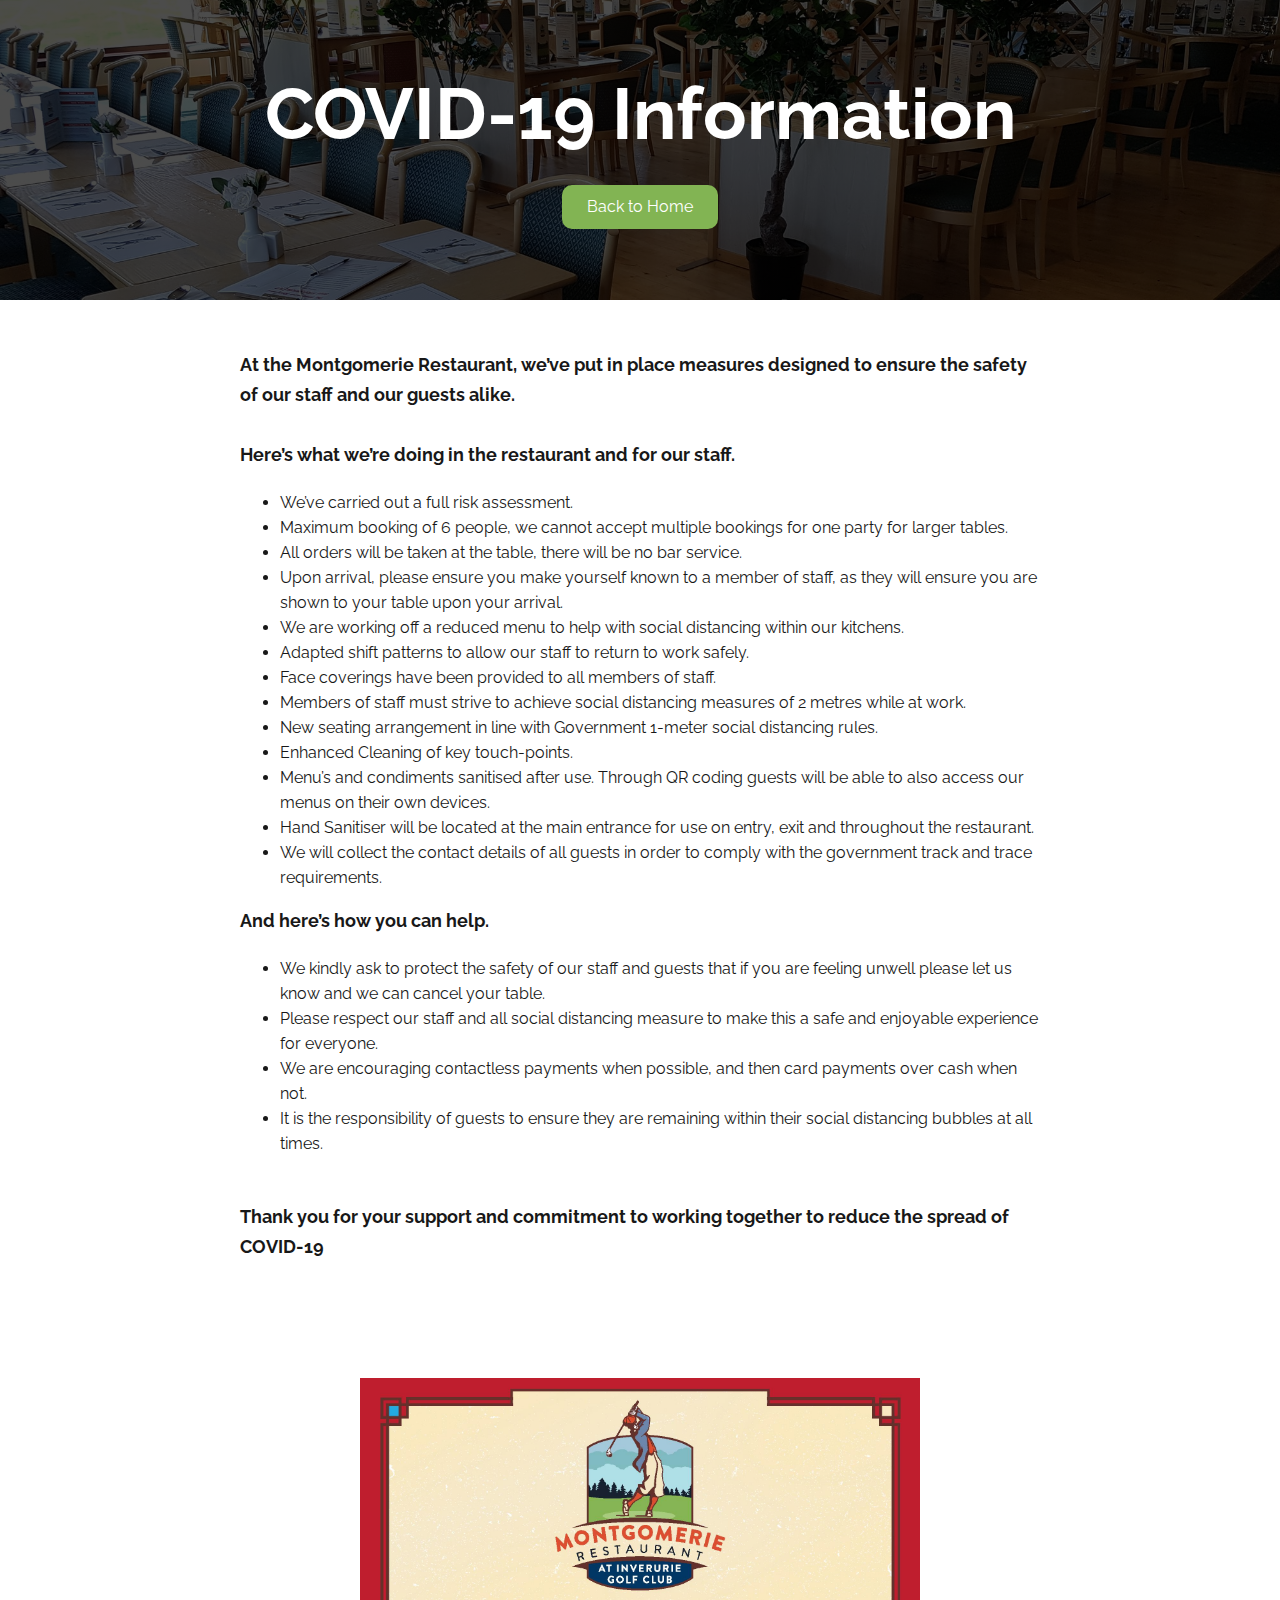
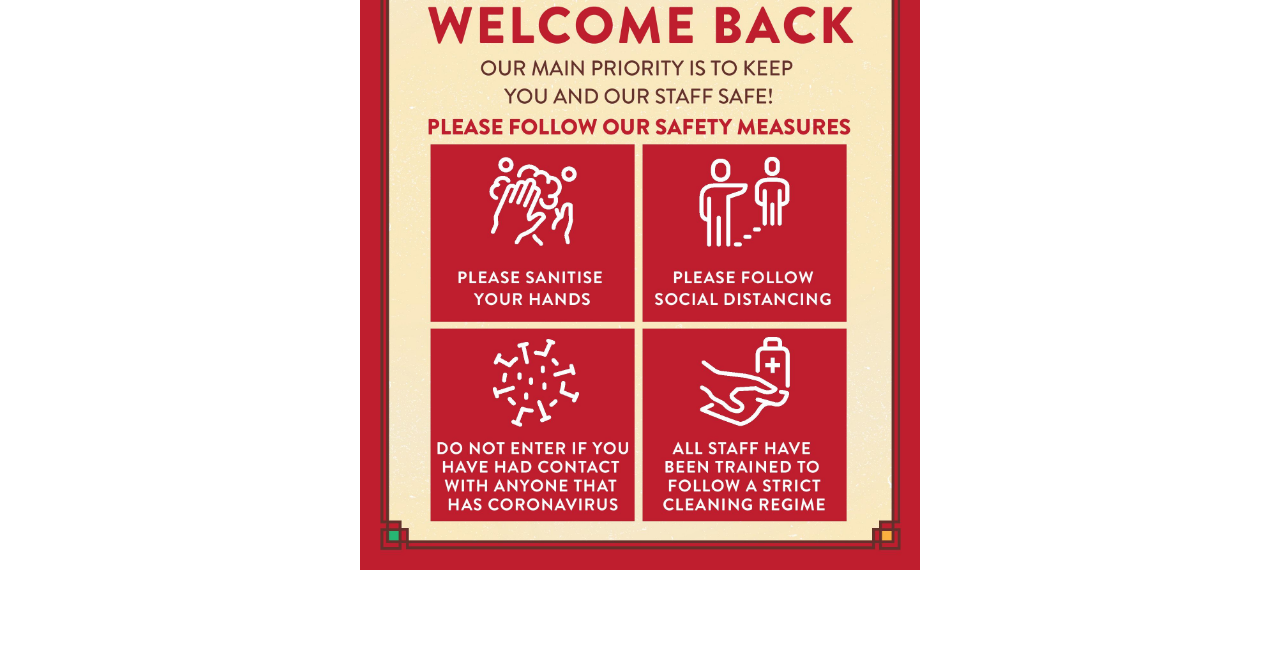
<file: covid.html>
<!DOCTYPE html>
<html>
<head>

    <!-- Required meta tags -->
    <meta charset="utf-8">
    <meta name="viewport" content="width=device-width, initial-scale=1, shrink-to-fit=no">

    <!-- Bootstrap CSS -->
    <link rel="stylesheet" href="https://stackpath.bootstrapcdn.com/bootstrap/4.3.1/css/bootstrap.min.css" integrity="sha384-ggOyR0iXCbMQv3Xipma34MD+dH/1fQ784/j6cY/iJTQUOhcWr7x9JvoRxT2MZw1T" crossorigin="anonymous">

    <link rel="stylesheet" type="text/css" href="css/style.css">

    <link rel="icon" type="image/png" href="media/montlogo.jpg" />
    <script type="text/javascript"> (function() { var css = document.createElement('link'); css.href = 'https://use.fontawesome.com/releases/v5.1.0/css/all.css'; css.rel = 'stylesheet'; css.type = 'text/css'; document.getElementsByTagName('head')[0].appendChild(css); })(); </script>
    <link href='https://fonts.googleapis.com/css?family=Niconne' rel='stylesheet'>
    <link href="https://fonts.googleapis.com/css2?family=Lato:wght@300;400;700&display=swap" rel="stylesheet">
    <title>The Montgomerie Restaurant - COVID-19</title>
</head>
<header class="banner">
  <h1>COVID-19 Information</h1>
  <a href="index.html"><button class="btn-1">Back to Home</button></a>
</header>

<section class="covid-section">
    <div>
  <p >
    At the Montgomerie Restaurant, we’ve put in place measures designed to
    ensure the safety of our staff and our guests alike.
    <br><br>Here’s what we’re doing in the restaurant and for our staff.
    <ul>
        <li>We’ve carried out a full risk assessment.</li>
        <li>
        Maximum booking of 6 people, we cannot accept multiple bookings for one
        party for larger tables.
        </li>
        <li>
        All orders will be taken at the table, there will be no bar service.
        </li>
        <li>
        Upon arrival, please ensure you make yourself known to a member of staff,
        as they will ensure you are shown to your table upon your arrival.
        </li>
        <li>
        We are working off a reduced menu to help with social distancing within
        our kitchens.
        </li>
        <li>Adapted shift patterns to allow our staff to return to work safely.</li>
        <li>Face coverings have been provided to all members of staff.</li>
        <li>
        Members of staff must strive to achieve social distancing measures of 2
        metres while at work.
        </li>
        <li>
        New seating arrangement in line with Government 1-meter social distancing
        rules.
        </li>
        <li>Enhanced Cleaning of key touch-points.</li>
        <li>
        Menu’s and condiments sanitised after use. Through QR coding guests will
        be able to also access our menus on their own devices.
        </li>
        <li>
        Hand Sanitiser will be located at the main entrance for use on entry, exit
        and throughout the restaurant.
        </li>
        <li>
        We will collect the contact details of all guests in order to comply with
        the government track and trace requirements.
        </li>
    </ul>
    And here’s how you can help.
    <ul>
        <li>
        We kindly ask to protect the safety of our staff and guests that if you
        are feeling unwell please let us know and we can cancel your table.
        </li>
        <li>
        Please respect our staff and all social distancing measure to make this a
        safe and enjoyable experience for everyone.
        </li>
        <li>
        We are encouraging contactless payments when possible, and then card
        payments over cash when not.
        </li>
        <li>
        It is the responsibility of guests to ensure they are remaining within
        their social distancing bubbles at all times.
        </li>
    </ul>
    <br>
    Thank you for your support and commitment to working together to reduce the spread of COVID-19
</p>

  <div class="safety-section">
    <img src="media/safety.jpg">
</div>
</div>
</section>
</body>
</html>
</file>
<file: css/style.css>
@import url("https://fonts.googleapis.com/css2?family=Raleway:wght@300;400;700&display=swap");

body,
html {
  height: 100%;
  font-family: "Raleway", sans-serif;
  /* background-color: rgb(22, 22, 22); */
  margin: 0;
  padding: 0;
  color: rgb(24, 24, 24);
  box-sizing: border-box;
}

/* Hero */

.top-header {
  padding: 20px 0;
  margin: 0 auto;
  display: flex;
  flex-direction: column;
  justify-content: center;
  position: fixed;
  top: 0;
  z-index: 10;
  background: white;
  left: 0;
  right: 0;
  align-items: center;
  font-size: 18px;
  flex-wrap: wrap;
  -webkit-box-shadow: 0px 4px 7px -2px rgba(0, 0, 0, 0.77);
  box-shadow: 0px 4px 7px -2px rgba(0, 0, 0, 0.77);
  text-align: center;
}

.top-header__section > div {
  display: flex;
  align-items: center;
  justify-content: center;
}

.top-header__section {
  display: flex;
}

.top-header > div > div > i {
  margin-right: 10px;
  font-size: 24px;
}

.top-header > div > div {
  margin: 0 20px;
}

.hero {
  width: 100%;
  min-height: 500px;
  height: 100%;
  display: flex;
  justify-content: center;
  align-items: center;
  text-align: center;
  background-image: linear-gradient(rgba(0, 0, 0, 0.7), rgba(0, 0, 0, 0.7)),
    url("../media/mont.jpg");
  background-size: cover;
  background-position: center center;
  background-repeat: no-repeat;
  background-attachment: fixed;
  position: relative;
}

.hero-inner {
  width: 100%;
}

.hero-inner > img {
  width: 400px;
  height: 400px;
  border-radius: 50%;
  box-shadow: 0 4px 8px 0 rgba(0, 0, 0, 0.2), 0 6px 20px 0 rgba(0, 0, 0, 0.19);
}

/* Scroll Circle */

.scroll-circle {
  position: absolute;
  font-size: 60px;
  font-weight: bold;
  color: white;
  bottom: 50px;
  animation: move 5s ease-in-out infinite;
  cursor: pointer;
  transition: 0.2s color ease-in-out;
}

.scroll-circle:hover {
  color: #82b453;
}

@keyframes move {
  25% {
    transform: translateY(10px);
  }
  50% {
    transform: translateY(0px);
  }
  75% {
    transform: translateY(10px);
  }
  100% {
    transform: translateY(0px);
  }
}

/* Header */

.header {
  width: 100%;
  height: 80px;
  text-align: center;
  display: flex;
  justify-content: center;
  align-items: center;
  letter-spacing: 3px;
  background-color: rgba(255, 106, 106, 0.8);
  box-shadow: 0 4px 8px 0 rgba(0, 0, 0, 0.2), 0 6px 20px 0 rgba(0, 0, 0, 0.19);
  position: fixed;
  z-index: 99;
  color: white;
}

.header > h4 {
  margin: 0 20px;
}

.header a {
  transition: 0.2s ease-in-out color;
}

.header a:hover {
  color: rgb(0, 0, 0);
}

/* Opening Section */

.opening-container {
  background-color: #80bbc3;
  color: white;
  height: 700px;
  display: flex;
  justify-content: center;
  align-items: center;
  flex-direction: column;
  background-position: 50% 50%;
  background-repeat: no-repeat;
  background-size: cover;
  background-attachment: fixed;
  /* border-bottom: solid 5px rgb(255, 82, 82); */
}

.opening-inner {
  display: flex;
  justify-content: space-around;
  flex-wrap: wrap;
  margin: 0 auto;
  max-width: 1000px;
  width: 100%;
}

.opening-content {
  margin: 10px;
  padding: 50px 30px;
  text-align: center;
}

.opening-content > h1 {
  font-weight: bold;
  font-size: 54px;
}

.opening-content > p {
  font-size: 24px;
}

/* Food Section */

.food-inner {
  display: flex;
  justify-content: space-around;
  align-items: flex-start;
  flex-wrap: wrap;
  max-width: 1400px;
  width: 100%;
  margin: 0 auto;
}

.cards {
  display: flex;
  flex-direction: column;
  justify-content: center;
  align-items: center;
  margin: 30px;
  max-width: 400px;
  width: 100%;
}

.cards h2 {
  font-weight: bold;
  margin-top: 30px;
  text-align: center;
}

.cards p {
  margin-top: 10px;
  line-height: 25px;
}

.cards__image {
  background-size: cover;
  background-position: center;
  max-width: 400px;
  width: 100%;
  height: 300px;
}

/* Festive Section */

.festive-container {
  background-color: rgb(255, 82, 82);
  border-top: 6px rgb(30, 119, 34) dashed;
  border-bottom: 6px rgb(30, 119, 34) dashed;
  text-align: center;
}

.festive-menus {
  display: inline-flex;
  width: 80%;
  justify-content: space-around;
  margin-top: 50px;
}

.festive-menus > a {
  display: flex;
  text-decoration: none;

  background-color: rgb(177, 55, 55);
  padding: 100px 50px;
  margin: 20px;

  -webkit-box-shadow: 0px 10px 8px -2px rgba(0, 0, 0, 0.47);
  -moz-box-shadow: 0px 10px 8px -2px rgba(0, 0, 0, 0.47);
  box-shadow: 0px 10px 8px -2px rgba(0, 0, 0, 0.47);
  border: 2px rgb(255, 255, 255) dotted;
  transition: all 0.5s ease;
}

.festive-menus > a > h4 {
  color: white;
  font-weight: bold;
  font-size: 30px;
}

.festive-menus > a:hover {
  cursor: pointer;
  background-color: rgb(196, 47, 47);
  border: 2px rgb(30, 119, 34) dotted;
}

.festive-menus > a:hover h4 {
  color: rgb(255, 156, 98);
}

/* Contact Section */

.contact-container {
  /* border-top: solid 5px rgb(255, 82, 82); */
}

.contact-inner {
  text-align: center;
}

.contact-content {
  display: inline-block;
  width: 300px;
  margin: 0 50px;
  margin-top: 50px;
}

.contact-content i {
  margin-bottom: 5px;
  color: #80bbc3;
}

.fa-map-marker-alt {
  color: #80bbc3;
}

.contact-inner > h3 {
  font-size: 26px;
  margin: 0;
  margin-top: 30px;
}

.contact-inner h3 > span {
  color: #80bbc3;
  font-weight: bold;
}

.section-container {
  padding: 120px 0;
}

#gmap_canvas,
.gmap_canvas,
.gmap_canvas {
  width: 100%;
  height: 500px;
  margin-bottom: 100px;
  padding: 0 20px;
}
.mapouter,
.gmap_canvas {
  margin: 0 auto;
}

/* Heading Strikes and Line Breaks */

.strike {
  display: block;
  text-align: center;
  overflow: hidden;
  white-space: nowrap;
  font-size: 48px;
}

.strike > span {
  position: relative;
  display: inline-block;
}

.strike > span:before,
.strike > span:after {
  content: "";
  position: absolute;
  top: 50%;
  width: 100px;
  height: 2px;
  background: rgb(194, 194, 194);
}

.strike > span:before {
  right: 100%;
  margin-right: 15px;
}

.strike > span:after {
  left: 100%;
  margin-left: 15px;
}

/* Footer */

footer {
  background-color: rgb(31, 31, 31);
  color: white;
  padding: 15px 0;
  text-align: center;
}

footer > p {
  margin-top: 10px;
  margin-bottom: 0;
}

footer a:first-child {
  text-decoration: none;
  color: rgb(255, 154, 1);
}

.safety-section {
  display: flex;
  justify-content: center;
  align-items: center;
  color: white;
  height: auto;
  background-position: 50% 50%;
  background-repeat: no-repeat;
  background-size: cover;
  background-attachment: fixed;
}

.safety-section img {
  max-width: 600px;
  width: 100%;
  padding: 0 20px;
  margin: 100px 0;
}

.banner {
  background-image: linear-gradient(rgba(0, 0, 0, 0.7), rgba(0, 0, 0, 0.7)),
    url("../media/covid-image.jpg");
  width: 100%;
  height: 300px;
  background-position: center;
  background-size: cover;
  display: flex;
  flex-direction: column;
  justify-content: center;
  align-items: center;
  color: white;
}

.banner > h1 {
  font-size: 72px;
  text-align: center;
  font-weight: bold;
}

.banner button {
  margin-top: 20px;
}

.btn-1 {
  background-color: #82b453;
  border: none;
  color: white;
  border-radius: 10px;
  padding: 10px 25px;
  transition: 0.2s ease-in-out background-color;
}

button:focus {
  outline: none;
}

a {
  text-decoration: none !important;
  color: inherit;
}

.btn-1 button a:hover {
  color: white;
}

.btn-1:hover {
  background-color: #93c861;
}

.covid-section {
  display: flex;
  justify-content: center;
  margin: 50px 0;
  background-color: white;
}

.covid-section > div {
  max-width: 800px;
  width: 100%;
  font-size: 18px;
  line-height: 30px;
  margin: 0 20px;
}

.covid-section {
  font-weight: bold;
}

.covid-section li {
  font-weight: normal;
  font-size: 16px;
  line-height: 25px;
}

.covid-section ul {
  margin-top: 20px;
}

/* Media Queries */

@media only screen and (max-width: 1300px) {
  .festive-menus {
    display: inline-block;
  }
  .festive-menus > a {
    margin: 0 auto;
    margin-bottom: 25px;
    width: 70%;
  }
  .festive-menus > a > h4 {
    text-align: center;
    width: 100%;
  }
}

@media only screen and (max-width: 720px) {
  .top-header {
    font-size: 14px;
    padding: 10px 0;
  }
  .top-header__section > div {
    flex-direction: column;
  }
  .top-header > div > div > i {
    margin-right: 0;
  }
  .cards {
    margin: 30px 10px;
    text-align: center;
  }
  .banner > h1 {
    font-size: 48px;
  }
  .hero {
    align-items: flex-start;
  }

  .opening-content > h1 {
    font-size: 30px;
  }
  .opening-content > p {
    font-size: 18px;
  }

  #gmap_canvas {
    height: 300px;
  }
  .mapouter {
    height: 300px;
  }
  .gmap_canvas {
    height: 300px;
  }
  .hero-inner > img {
    width: 270px;
    height: 270px;
    margin-top: 100px;
  }
  .opening-inner {
    width: 100%;
  }
  .opening-content {
    padding: 10px;
  }
  .strike {
    font-size: 36px;
  }
  .festive-container h5 {
    font-size: 16px;
  }
  .festive-menus {
    width: 100%;
  }
  .festive-menus > a > h4 {
    font-size: 22px;
  }
  .header h4 {
    font-size: 16px;
  }
  .header h5 {
    font-size: 14px;
  }
  .contact-content {
    margin: 10px 0;
  }
  .scroll-circle {
    font-size: 50px;
  }
}
</file>
